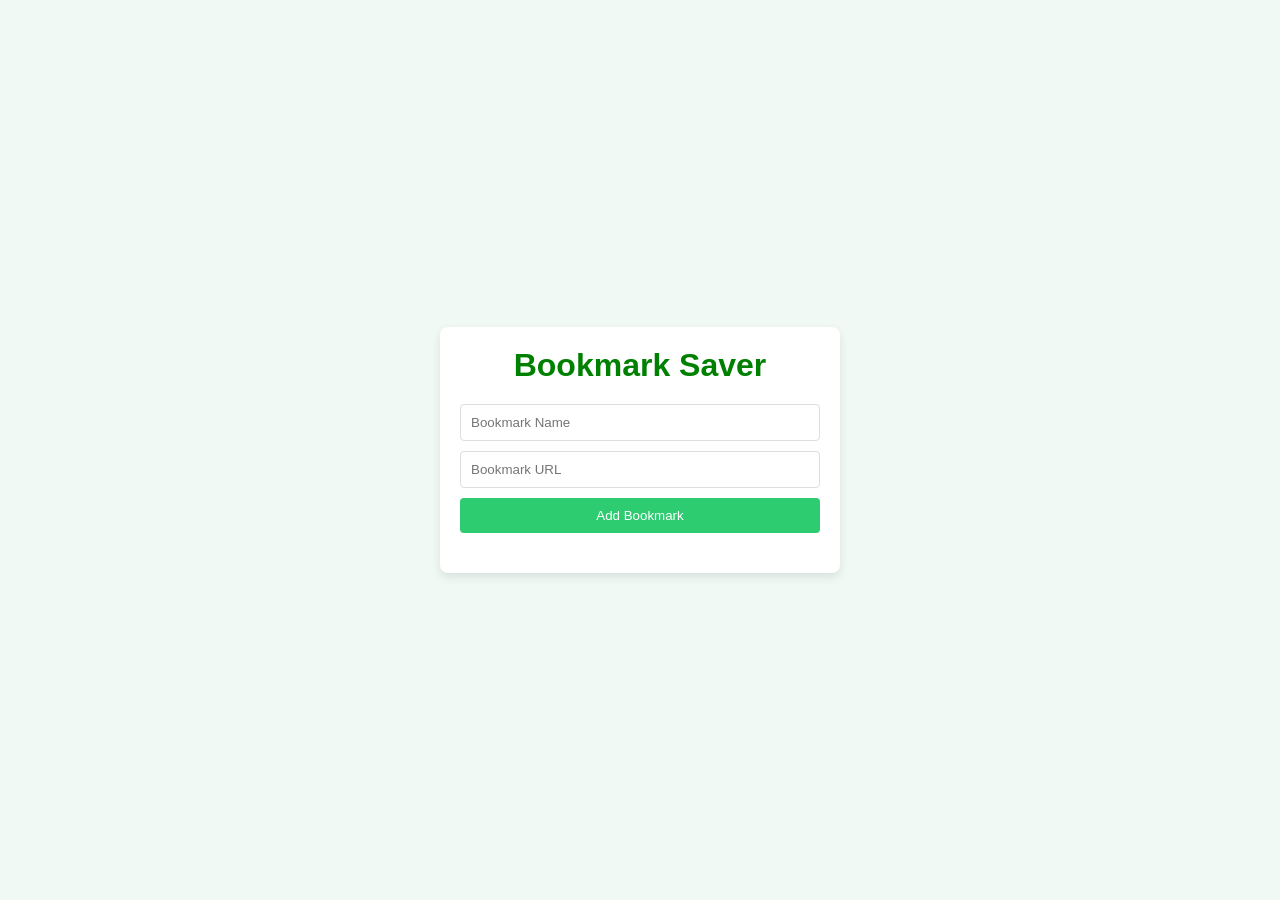
<file: BookMark-Saver/index.html>
<!DOCTYPE html>
<html lang="en">
<head>
    <meta charset="UTF-8">
    <meta name="viewport" content="width=device-width, initial-scale=1.0">
    <title>Bookmark Saver</title>
    <link rel="stylesheet" href="styles.css">
</head>
<body>
    <div class="app-container">
        <h1>Bookmark Saver</h1>
        <div class="input-container">
            <input type="text" id="bookmark-name" placeholder="Bookmark Name">
            <input type="url" id="bookmark-url" placeholder="Bookmark URL">
            <button id="add-bookmark">Add Bookmark</button>
        </div>

        <ul id="bookmark-list"></ul>
    </div>

    <script src="script.js"></script>
</body>
</html>
</file>
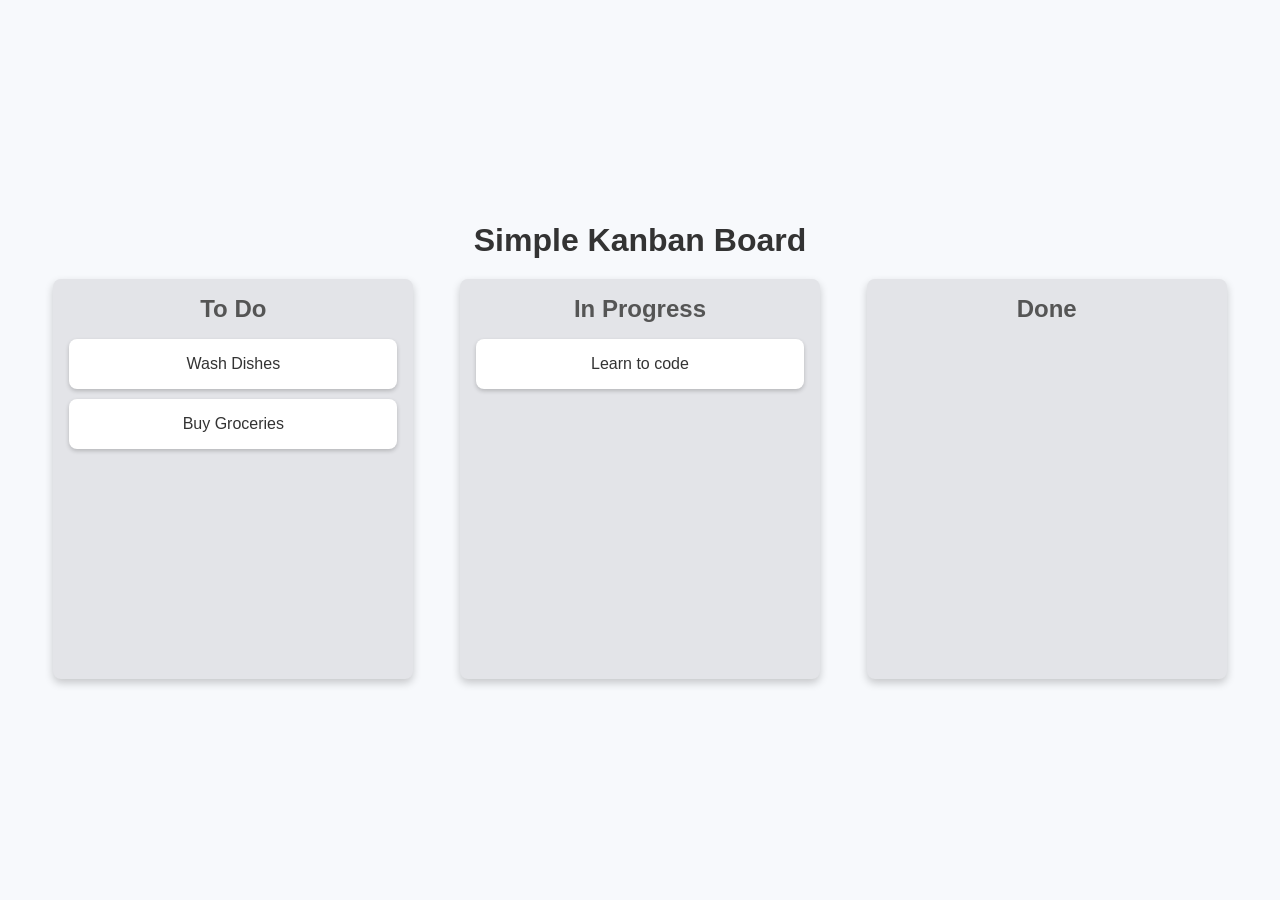
<file: Drag-and-Drop-Kanban/index.html>
<!DOCTYPE html>
<html lang="en">
<head>
    <meta charset="UTF-8">
    <meta name="viewport" content="width=
    , initial-scale=1.0">
    <link rel="stylesheet" href="styles.css">
    <title>Simple Kanban dashboard</title>
</head>
<body>
    <div class="container">
        <h1>Simple Kanban Board</h1>
        <div class="board">
            <!-- LIST 1 -->
             <div class="list" id="list1">
                <h2>To Do</h2>
                <div class="card" draggable="true" id="card1">Wash Dishes</div>
                <div class="card" draggable="true" id="card2">Buy Groceries</div>
             </div>

             <!-- LIST 2 -->
             <div class="list" id="list2">
                <h2>In Progress</h2>
                <div class="card" draggable="true" id="card3">Learn to code</div>
             </div>

             <!-- LIST 3 -->
             <div class="list" id="list2">
                <h2>Done</h2>
                
             </div>
        </div>
    </div>

    <script src="script.js"></script>
</body>
</html>
</file>
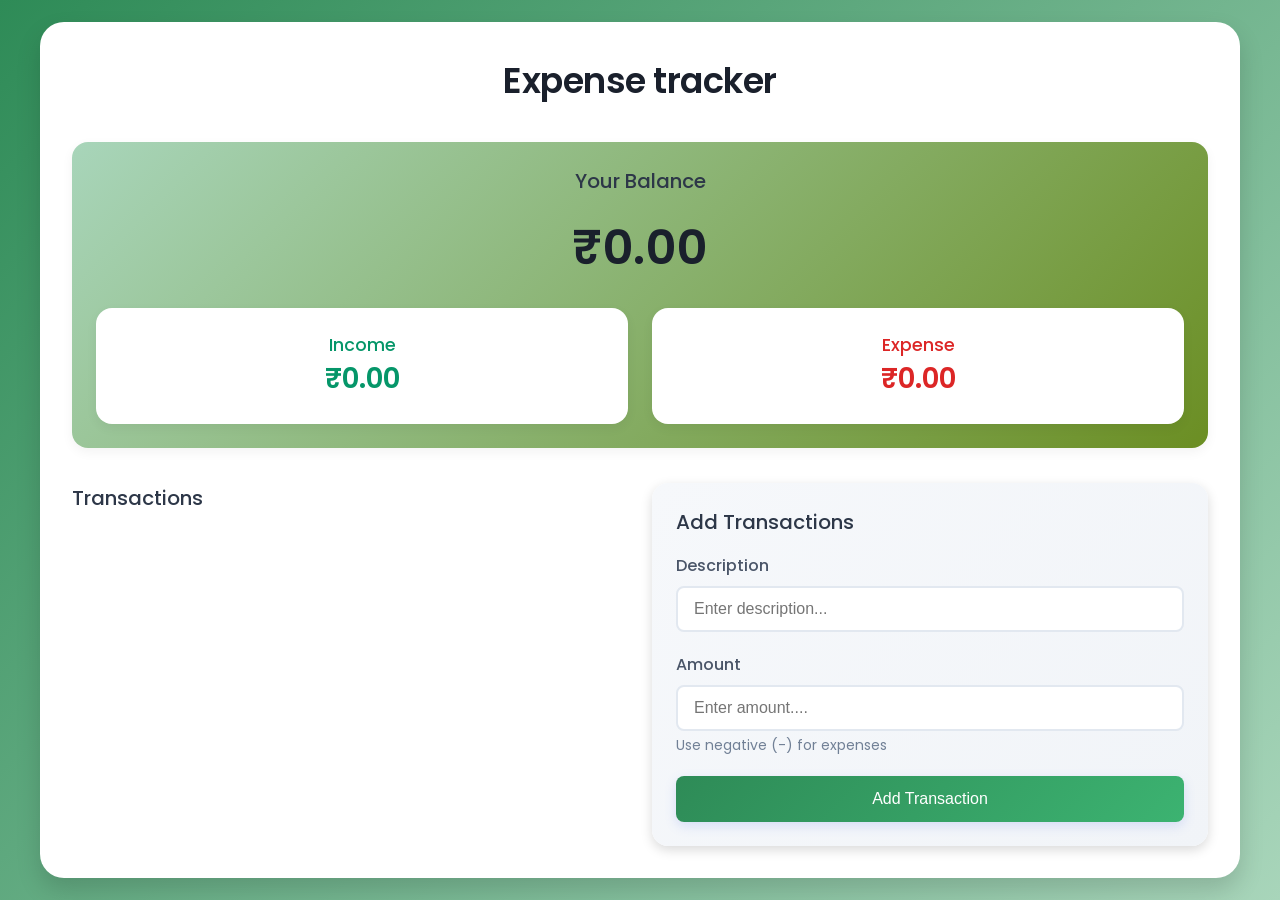
<file: ExpenseTracker/index.html>
<!doctype html>
<html lang="en">
  <head>
    <meta charset="UTF-8" />
    <meta name="viewport" content="width=device-width, initial-scale=1.0" />
    <link rel="stylesheet" href="styles.css" />
    <title>Expense Tracker</title>
  </head>
  <body>
    <div class="container">
      <h1>Expense tracker</h1>

      <div class="balance-container">
        <h2>Your Balance</h2>
        <h1 id="balance">$0.00</h1>

        <div class="summary">
          <div class="income">
            <h3>Income</h3>
            <p id="income-amount">$0.00</p>
          </div>

          <div class="expense">
            <h3>Expense</h3>
            <p id="expense-amount">$0.00</p>
          </div>
        </div>
      </div>

      <div class="main-content">
        <div class="transaction-container">
            <h2>Transactions</h2>
            <ul id="transaction-list">
                <!-- TRANSACTIONS WILL BE INSERTED HERE -->
            </ul>
        </div>
        <div class="form-container">
            <h2>Add Transactions</h2>

            <form id="transaction-form">
                <div class="form-group">
                    <label for="description">Description</label>
                    <input type="text" id="description" placeholder="Enter description..." required />
                </div>

                <div class="form-group">
                    <label for="amount">Amount</label>
                    <input type="number" id="amount" placeholder="Enter amount...." required />
                    <small>Use negative (-) for expenses</small>
                </div>

                <button type="submit">Add Transaction</button>
            </form>
        </div>
      </div>
    </div>

    <script src="script.js"></script>
  </body>
</html>
</file>
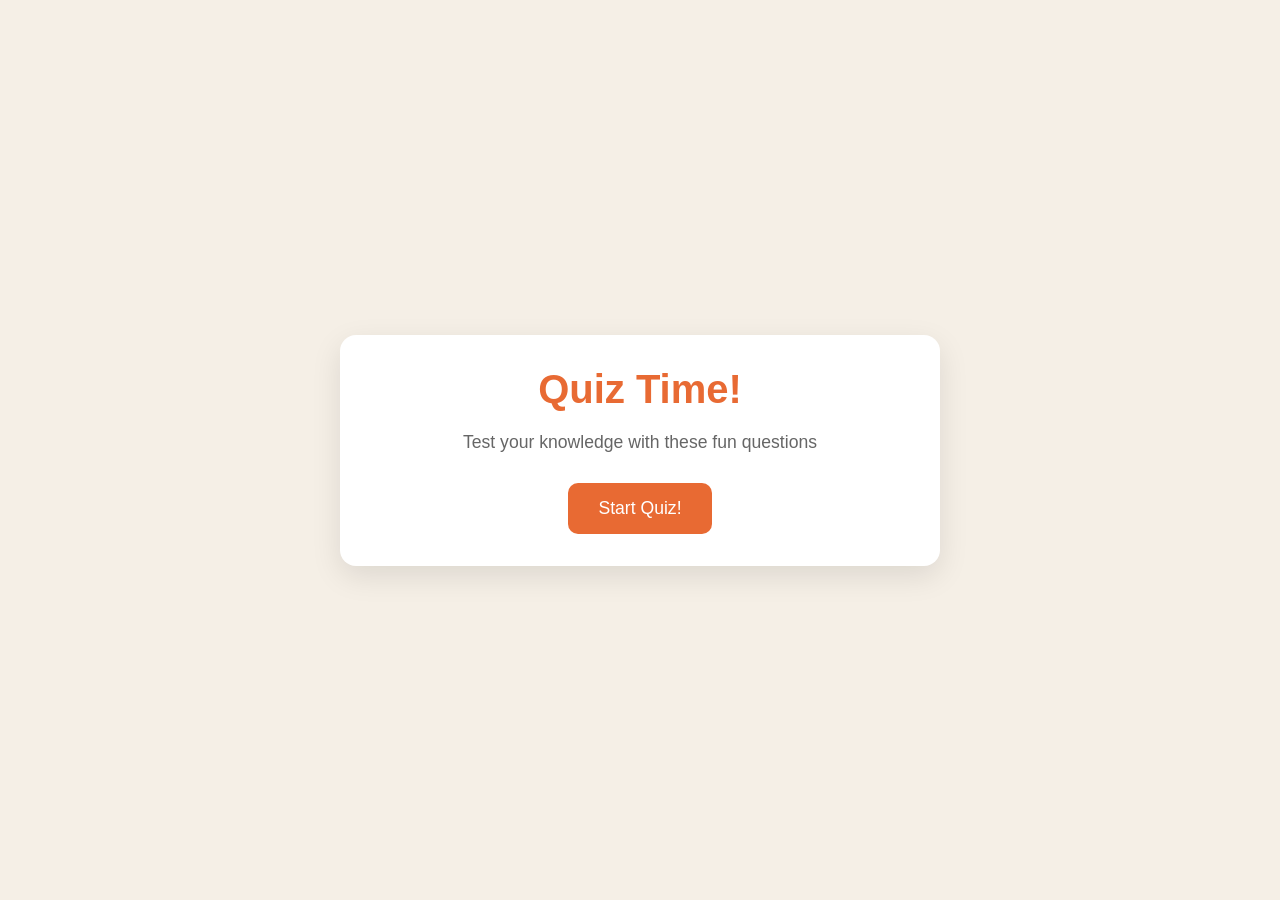
<file: Quiz Game/index.html>
<!DOCTYPE html>
<html lang="en">
 
<head>
<meta charset="UTF-8" />
<meta name="viewport" content="width=device-width, initial-scale=1.0" />
<link rel="stylesheet" href="style.css" />
<title>Quiz Game</title>
</head>
<body>
<div class="container">
<div class="screen active" id="start-screen">
<h1>Quiz Time!</h1>
<p>Test your knowledge with these fun questions</p>
<button id="start-btn">Start Quiz!</button>
</div>
<div class="screen" id="quiz-screen">
<div class="quiz-header">
<h2 id="question-text">Question goes here</h2>
<div class="quiz-info">
<p>
            Question <span id="current-question">1</span> of <span id="total-questions">5</span>
</p>
<p>
            Score: <span id="score">0</span>
</p>
</div>
</div>
<div id="answers-container" class="answers-container">
<!--Answer buttons will be inserted here from our js code later at some point-->
</div>
<div class="progress-bar">
<div id="progress" class="progress"></div>
</div>
</div>
<div id="result-screen" class="screen">
<h1>Quiz Results</h1>
<div class="result-info">
<p>You scored <span id="final-score">0</span> out of <span id="max-score">5</span></p>
</div>
<div id="result-message">Good Job!</div>
<button id="restart-btn">Restart Quiz</button>
</div>
</div>
<script src="script.js"></script>
</body>
 
</html>
</file>
<file: BookMark-Saver/styles.css>
* {
  margin: 0;
  padding: 0;
  box-sizing: border-box;
}

body {
  font-family: sans-serif;
  background-color: #f0f9f4;
  color: #333;
  display: flex;
  justify-content: center;
  align-items: center;
  height: 100vh;
}

.app-container {
  background-color: #fff;
  padding: 20px;
  border-radius: 8px;
  box-shadow: 0 4px 10px rgba(0, 0, 0, 0.1);
  max-width: 400px;
  width: 90%;
  text-align: center;
}

h1 {
  color: green;
  margin-bottom: 20px;
}

.input-container {
  display: flex;
  flex-direction: column;
  gap: 10px;
  margin-bottom: 20px;
}

input {
  padding: 10px;
  border-radius: 4px;
  border: 1px solid #ddd;
}

button {
  padding: 10px;
  background-color: #2ecc71;
  color: white;
  border: none;
  border-radius: 4px;
  cursor: pointer;
  transition: background-color 0.3s ease;
}

button:hover {
  background-color: #27ae60;
}

#bookmark-list {
  list-style: none;
  padding: 0;
}

#bookmark-list li {
  background-color: #f9f9f9;
  padding: 10px;
  border: 1px solid #ddd;
  border-radius: 4px;
  margin-bottom: 10px;
  display: flex;
  justify-content: space-between;
  align-items: center;
}

#bookmark-list a {
  color: #2ecc71;
  text-decoration: none;
}

#bookmark-list button {
  background-color: #e74c3c;
  padding: 5px 10px;
}

#bookmark-list button:hover {
  background-color: #c0392b;
}
</file>
<file: Drag-and-Drop-Kanban/styles.css>
* {
    padding: 0;
    margin: 0;
    box-sizing: border-box;
}

body {
    font-family: sans-serif;
    background-color: #f7f9fc;
    display: flex;
    justify-content: center;
    align-items: center;
    min-height: 100vh;
}

.container {
    text-align: center;
    width: 100%;
    padding: 1.2rem;
}

h1 {
    color: #333;
    margin-bottom: 20px;
    font-size: 2rem;
}

.board {
    display: flex;
    justify-content: space-around;
    align-items: flex-start;
    width: 100%;
    max-width: 1200px;
    margin: 0 auto;
    gap: 20px;
}

.list {
    background-color: #e3e4e8;
    padding: 1rem;
    border-radius: 8px;
    width: 30%;
    min-height: 400px;
    box-shadow: 0 4px 8px rgba(0, 0, 0, 0.2);
}

.list h2 {
    color: #555;
    margin-bottom: 1rem;
    font-size: 1.5rem;
}

.card {
    background-color: white;
    color: #333;
    padding: 1rem;
    margin-bottom: 10px;
    border-radius: 8px;
    cursor: grab;
    box-shadow: 0 2px 4px rgba(0, 0, 0, 0.2);
    transition: transform 0.2s, box-shadow 0.2s;
}

.card:active {
    cursor: grabbing;
    transform: scale(1.05);
    box-shadow: 0 4px 8px rgba(0, 0, 0, 0.2);
}

.list.over {
    background-color: #d1d3d8;
}

@media (max-width: 768px) {
    .board {
        flex-direction: column;
        align-items: center;
    }

    .list {
        width: 80%;
        margin-bottom: 20px;
    }
}
</file>
<file: ExpenseTracker/styles.css>
@import url("https://fonts.googleapis.com/css2?family=Barlow+Semi+Condensed:ital,wght@0,100;0,200;0,300;0,400;0,500;0,600;0,700;0,800;0,900;1,100;1,200;1,300;1,400;1,500;1,600;1,700;1,800;1,900&family=DM+Sans:ital,opsz,wght@0,9..40,100..1000;1,9..40,100..1000&family=Fraunces:ital,opsz,wght@0,9..144,100..900;1,9..144,100..900&family=Inter:ital,opsz,wght@0,14..32,100..900;1,14..32,100..900&family=Josefin+Sans:ital,wght@0,100..700;1,100..700&family=Montserrat:ital,wght@0,100..900;1,100..900&family=Outfit:wght@100..900&family=Poppins:ital,wght@0,100;0,200;0,300;0,400;0,500;0,600;0,700;0,800;0,900;1,100;1,200;1,300;1,400;1,500;1,600;1,700;1,800;1,900&family=Roboto:ital,wght@0,100..900;1,100..900&family=Silkscreen:wght@400;700&family=Young+Serif&display=swap");

* {
  padding: 0;
  margin: 0;
  box-sizing: border-box;
}

body {
  background: linear-gradient(135deg, #2e8b57, #a8d5ba);
  min-height: 100vh;
  font-family: "poppins", sans-serif;
  display: flex;
  align-items: center;
  justify-content: center;
  padding: 20px;
  color: #2d3436;
}

.container {
  width: 100%;
  max-width: 1200px;
  background-color: #fff;
  padding: 2rem;
  border-radius: 24px;
  box-shadow: 0 12px 24px rgba(0, 0, 0, 0.15);
}

h1 {
  text-align: center;
  color: #1a202c;
  margin-bottom: 35px;
  font-size: 2.2rem;
  font-weight: 600;
  letter-spacing: -0.5px;
}

h2 {
  color: #2d3748;
  margin-bottom: 1rem;
  font-size: 1.25rem;
  font-weight: 500;
}

.balance-container {
  text-align: center;
  margin-bottom: 35px;
  padding: 24px;
  background: linear-gradient(135deg, #a8d5ba, #6b8e23);
  border-radius: 1rem;
  box-shadow: 0 4px 12px rgba(0, 0, 0, 0.05);
}

.balance-container h1 {
  font-size: 3rem;
  margin: 15px 0;
}

.summary {
  display: grid;
  grid-template-columns: 1fr 1fr;
  gap: 24px;
  margin-top: 24px;
}

.main-content {
  display: grid;
  grid-template-columns: 1fr 1fr;
  gap: 24px;
}

.income,
.expense {
  background-color: white;
  padding: 24px;
  border-radius: 1rem;
  box-shadow: 0 4px 12px rgba(0, 0, 0, 0.05);
  transition: transform 0.2s ease;
}

.income:hover,
.expense:hover {
  transform: translateY(-2px);
}

.income h3 {
  color: #059669;
  font-size: 1.1rem;
  font-weight: 500;
}

.expense h3 {
  color: #dc2626;
  font-size: 1.1rem;
  font-weight: 500;
}

.income p,
.expense p {
  margin-top: 8 px;
  font-size: 1.75rem;
  font-weight: 600;
}

.income p {
  color: #059669;
}

.expense p {
  color: #dc2626;
}

.transaction-container {
  height: 100%;
  display: flex;
  flex-direction: column;
}

#transaction-list {
  list-style: none;
  max-height: 500px;
  overflow-y: auto;
  padding-right: 8px;
  flex-grow: 1;
}

/* TODO */
#transaction-list::-webkit-scrollbar {
  width: 8px;
}

#transaction-list::-webkit-scrollbar-track {
  background-color: #f1f1f1;
  border-radius: 4px;
}

#transaction-list::-webkit-scrollbar-thumb {
  background-color: #cbd5e0;
  border-radius: 4px;
}

#transaction-list::-webkit-scrollbar-thumb:hover {
  background-color: #a0aec0;
}

.transaction {
  display: flex;
  justify-content: space-between;
  align-items: center;
  padding: 1rem 1.2rem;
  margin-bottom: 12px;
  border-radius: 12px;
  background-color: #fff;
  box-shadow: 0 2px 8px rgba(0, 0, 0, 0.05);
  transition: all 0.2s ease;
  border-right: 5px solid;
  animation: slideIn 0.3s ease;
}

@keyframes slideIn {
  from {
    opacity: 0;
    transform: translateX(-20px);
  }

  to {
    opacity: 1;
    transform: translateX(0px);
  }
}

.transaction:hover {
  transform: translateX(4px);
  box-shadow: 0 4px 12px rgba(0, 0, 0, 0.1);
}

.transaction.income {
  border-right-color: #059669;
}

.transaction.expense {
  border-right-color: #dc2626;
}

.transaction .delete-btn {
    background: none;
    border: none;
    color: #dc2626;
    cursor: pointer;
    font-size: 1.4rem;
    opacity: 0;
    transition: all 0.2s ease;
    padding: 4px 8px;
    border-radius: 4px;
    margin-left: 12px;
}

.transaction:hover .delete-btn {
    opacity: 1;
}

.transaction .delete-btn:hover {
    background-color: #fee2e2;
    transform: scale(1.1);
}

.form-container {
    background: linear-gradient(135deg, #f6f8fb, #f1f4f8);
    padding: 24px;
    border-radius: 16px;
    box-shadow: 0 4px 12px rgba(0, 0, 0, 0.15);
    height: 100%;
    display: flex;
    flex-direction: column;
}

.form-container form {
    height: 100%;
    display: flex;
    flex-direction: column;
}

.form-group {
    margin-bottom: 20px;
}

label {
    display: block;
    margin-bottom: 8px;
    color: #4a5568;
    font-weight: 500;
}

input {
    width: 100%;
    padding: 12px 16px;
    border: 2px solid #e2e8f0;
    border-radius: 8px;
    font-size: 1rem;
    transition: all 0.2s ease;
    background-color: white;
}

input:focus {
    outline: none;
    border-color: #667eea;
    box-shadow: 0 0 0 3px rgba(102, 126, 234, 0.1);
}

input:hover {
    border-color: #cbd5e0;
}

small {
    color: #718096;
    font-size: 0.875rem;
    margin-top: 4px;
    display: block;
}

button[type="submit"] {
    width: 100%;
    padding: 14px;
    background: linear-gradient(135deg, #2e8b57 0%, #3cb371 100%);
    color: white;
    border: none;
    border-radius: 8px;
    cursor: pointer;
    font-size: 1rem;
    font-weight: 500;
    transition: all 0.2s ease;
    box-shadow: 0 4px 12px rgba(102, 126, 234, 0.2);
    margin-top: auto;
}

button[type="submit"]:hover {
    transform: translateY(-2px);
    box-shadow: 0 6px 16px rgba(102, 126, 234, 0.3);
}
button[type="submit"]:active {
    transform: translateY(0);
}

/* responsiveness */

@media (max-width: 900px) {
  .main-content {
    grid-template-columns: 1fr;
  }

  #transaction-list {
    max-height: 300px;
  }
}

@media (max-width: 480px) {
  .container {
    padding: 24px;
  }

  .summary {
    grid-template-columns: 1fr;
    gap: 16px;
  }

  .balance-container h1 {
    font-size: 2.5rem;
  }

  .income p,
  .expenses p {
    font-size: 1.5rem;
  }

  .transaction {
    padding: 14px 16px;
  }

  h1 {
    font-size: 1.8rem;
  }
}
</file>
<file: Quiz Game/style.css>
* {
  margin: 0;
  padding: 0;
  box-sizing: border-box;
}
 
body {
  background-color: #f5efe6;
  display: flex;
  justify-content: center;
  align-items: center;
  min-height: 100vh;
  padding: 1rem;
  font-family: sans-serif;
}
 
.container {
  background-color: white;
  border-radius: 1rem;
  box-shadow: 0 10px 30px rgba(0, 0, 0, 0.1);
  width: 100%;
  max-width: 600px;
  overflow: hidden;
  position: relative;
}
 
/*SCREENS*/
.screen {
  display: none;
  padding: 2rem;
  text-align: center;
}
 
.screen.active {
  display: block;
}
 
/* START SCREEN */
#start-screen h1 {
  color: #e86a33;
  margin-bottom: 20px;
  font-size: 2.5rem;
}
 
#start-screen p {
  color: #666;
  margin-bottom: 30px;
  font-size: 1.1rem;
}
 
.quiz-header {
  margin-bottom: 2rem;
}
 
#question-text {
  color: #333;
  font-size: 1.5rem;
  margin-bottom: 1rem;
  line-height: 1.4rem;
}
 
.quiz-info {
  display: flex;
  justify-content: space-between;
  color: #666;
  margin-bottom: 10px;
}
 
.answers-container {
  display: flex;
  flex-direction: column;
  gap: 10px;
  margin-bottom: 25px;
}
 
.answer-btn {
  background-color: #f8f0e5;
  color: #333;
  border: 2px solid #eadbc8;
  padding: 1rem;
  cursor: pointer;
  text-align: left;
  transition: all 0.3s ease;
}
 
 
.answer-btn:hover {
  background-color: #eadbc8;
  border-color: #dac0ae;
}
 
.answer-btn.correct {
  background-color: #e6fff0;
  border-color: #a3f0c4;
  color: #28a745;
}
 
.answer-btn.incorrect {
  background-color: #fff0f0;
  border-color: #ffbdbd;
  color: #dc3545;
}
 
.progress-bar {
  height: 10px;
  background-color: #f8f0e5;
  border-radius: 5px;
  overflow: hidden;
  margin-top: 20px;
}
 
.progress {
  height: 100%;
  background-color: #e86a33;
  width: 0%;
  transition: width 0.3s ease;
}
 
 
/* RESULT SCREEN */
#result-screen h1 {
  color: #e86a33;
  margin-bottom: 30px;
}
 
.result-info {
  background-color: #f8f0e5;
  border-radius: 10px;
  padding: 20px;
  margin-bottom: 30px;
}
 
.result-info p {
  font-size: 1.2rem;
  color: #333;
  margin-bottom: 1rem;
}
 
#result-message {
  font-size: 1.5rem;
  font-weight: 600;
  color: #e86a33;
}
 
button {
  background-color: #e86a33;
  color: white;
  border: none;
  border-radius: 10px;
  padding: 15px 30px;
  font-size: 1.1rem;
  cursor: pointer;
}
 
 
button:hover {
  background-color: #d45b28;
}
 
@media (max-width: 500px) {
  .screen {
    padding: 1rem;
  }
  #start-screen h1 {
    font-size: 2rem;
  }
  #question-text {
    font-size: 1.3rem;
  }
  .answer-btn {
    padding: 12px;
  }
  button {
    padding: 12px 25px;
    font-size: 1rem;
  }
}
</file>
